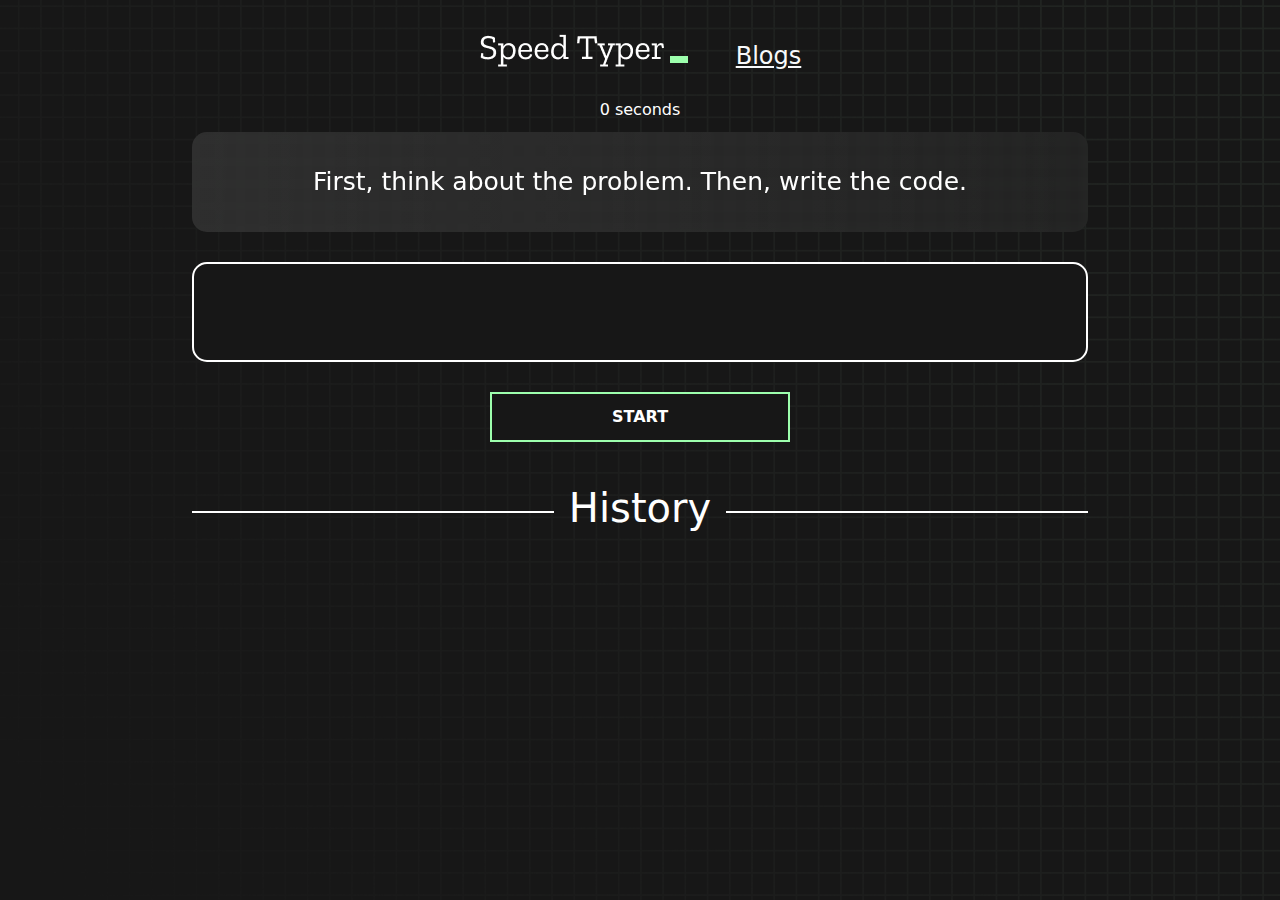
<file: index.html>
<!DOCTYPE html>
<html lang="en">

<head>
  <meta charset="UTF-8" />
  <meta http-equiv="X-UA-Compatible" content="IE=edge" />
  <meta name="viewport" content="width=device-width, initial-scale=1.0" />
  <title>Type Speed Monster</title>
  <link rel="stylesheet" href="styles.css" />
  <link rel="preconnect" href="https://fonts.googleapis.com" />
  <link rel="preconnect" href="https://fonts.gstatic.com" crossorigin />
  <link href="https://fonts.googleapis.com/css2?family=Zilla+Slab:wght@300;400;500&display=swap" rel="stylesheet" />
  <!-- Bootstrap -->
  <link rel="stylesheet" href="	https://cdn.jsdelivr.net/npm/bootstrap@5.2.1/dist/css/bootstrap.min.css">
</head>

<body>
  <div class="d-flex justify-content-center align-items-center">
    <h1 class="title"><img src="./logo.png" /></h1>
    <a class="fs-4 text-light ms-5 pt-4" href="blog.html">Blogs</a>
  </div>
  <div id="show-time">0 seconds</div>

  <div class="box-container">
    <div id="question"></div>

    <div id="display" class="inactive"></div>

    <div class="buttons">
      <button id="starts">START</button>
    </div>

    <div class="divider-container">
      <div class="line"></div>
      <h1 class="title2">History</h1>
      <div class="line"></div>
    </div>
    <div id="histories" class="row g-5"></div>
  </div>

  <div id="countdown"></div>
  <div id="modal-background" class="hidden"></div>
  <div id="result" class="hidden"></div>

  <script src="./history.js"></script>
  <script src="./script.js"></script>
  <script src="https://cdn.jsdelivr.net/npm/bootstrap@5.2.1/dist/js/bootstrap.bundle.min.js"></script>
</body>

</html>
</file>
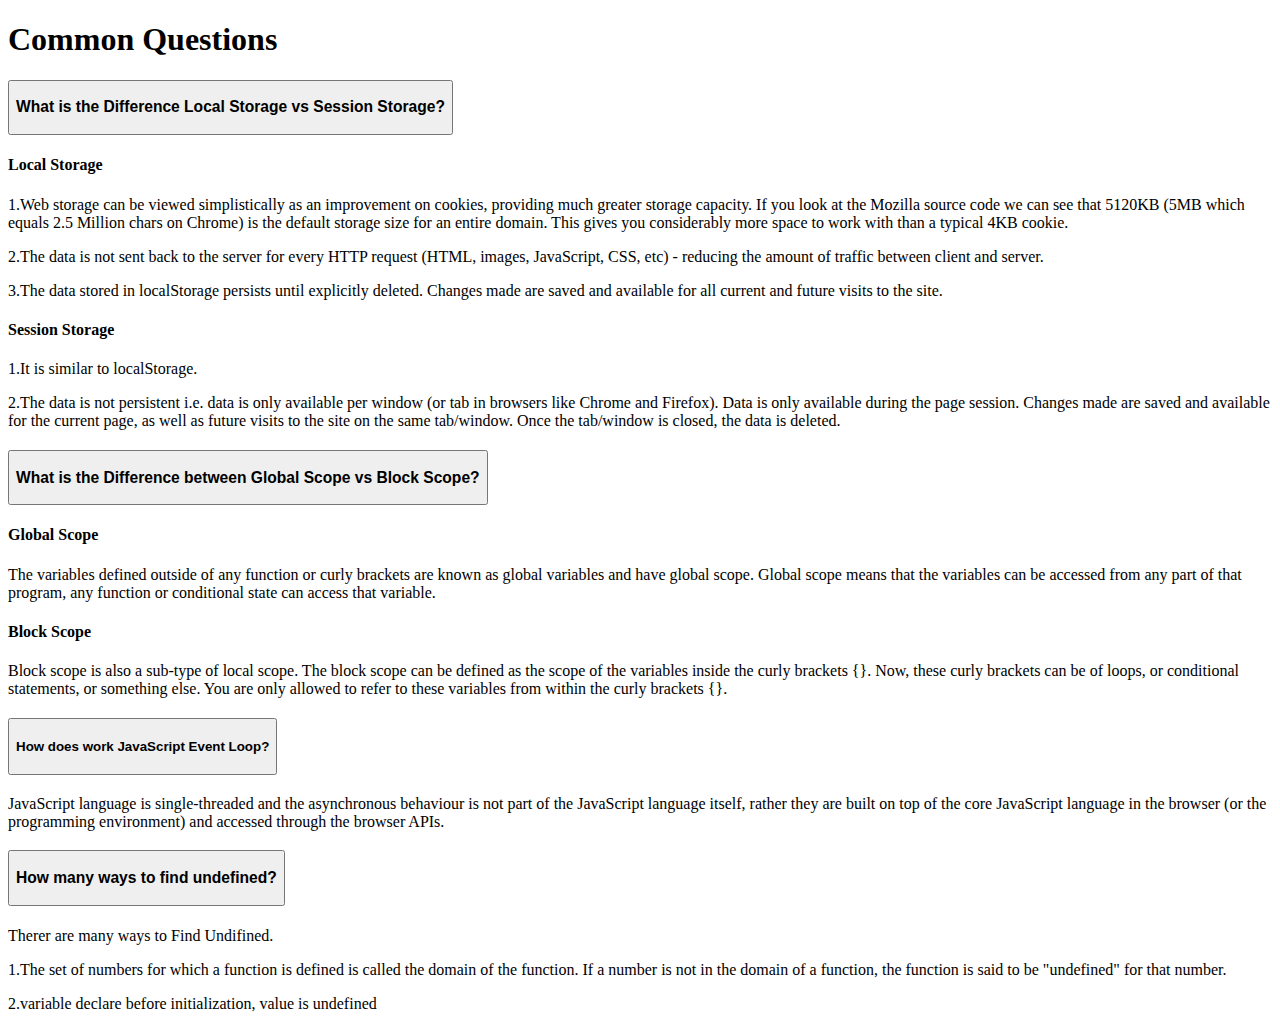
<file: blog.html>
<!doctype html>
<html lang="en">

<head>
    <meta charset="utf-8">
    <meta name="viewport" content="width=device-width, initial-scale=1">
    <title>Question Blog</title>
    <link href="https://cdn.jsdelivr.net/npm/bootstrap@5.2.1/dist/css/bootstrap.min.css" rel="stylesheet"
        integrity="sha384-iYQeCzEYFbKjA/T2uDLTpkwGzCiq6soy8tYaI1GyVh/UjpbCx/TYkiZhlZB6+fzT" crossorigin="anonymous">
</head>

<body>
    <main class="container p-5">
        <h1 class="text-center text-primary">Common Questions</h1>
        <div class="accordion accordion-flush" id="accordionFlushExample">
            <div class="accordion-item">
                <h2 class="accordion-header" id="flush-headingOne">
                    <button class="accordion-button collapsed" type="button" data-bs-toggle="collapse"
                        data-bs-target="#flush-collapseOne" aria-expanded="false" aria-controls="flush-collapseOne">
                        <h3>What is the Difference Local Storage vs Session Storage?</h3>
                    </button>
                </h2>
                <div id="flush-collapseOne" class="accordion-collapse collapse" aria-labelledby="flush-headingOne"
                    data-bs-parent="#accordionFlushExample">
                    <div class="accordion-body">
                        <h4 class="text-danger">Local Storage</h4>
                        <p class="fs-5">1.Web storage can be viewed simplistically as an improvement on cookies,
                            providing much
                            greater storage capacity. If you look at the Mozilla source code we can see that 5120KB (5MB
                            which equals 2.5 Million chars on Chrome) is the default storage size for an entire domain.
                            This gives you considerably more space to work with than a typical 4KB cookie.</p>
                        <p class="fs-5">2.The data is not sent back to the server for every HTTP request (HTML, images,
                            JavaScript,
                            CSS, etc) - reducing the amount of traffic between client and server.</p>
                        <p class="fs-5">3.The data stored in localStorage persists until explicitly deleted. Changes
                            made are saved
                            and available for all current and future visits to the site.</p>
                        <h4 class="text-danger">Session Storage</h4>
                        <p class="fs-5">1.It is similar to localStorage.
                        </p>
                        <p class="fs-5">2.The data is not persistent i.e. data is only available per window (or tab in
                            browsers like
                            Chrome and Firefox). Data is only available during the page session. Changes made are saved
                            and available for the current page, as well as future visits to the site on the same
                            tab/window. Once the tab/window is closed, the data is deleted.</p>
                    </div>
                </div>
            </div>
            <div class="accordion-item">
                <h2 class="accordion-header" id="flush-headingTwo">
                    <button class="accordion-button collapsed" type="button" data-bs-toggle="collapse"
                        data-bs-target="#flush-collapseTwo" aria-expanded="false" aria-controls="flush-collapseTwo">
                        <h3>What is the Difference between Global Scope vs Block Scope?</h3>
                    </button>
                </h2>
                <div id="flush-collapseTwo" class="accordion-collapse collapse" aria-labelledby="flush-headingTwo"
                    data-bs-parent="#accordionFlushExample">
                    <div class="accordion-body">
                        <h4 class="text-danger">Global Scope</h4>
                        <p class="fs-5">The variables defined outside of any function or curly brackets are known as
                            global variables
                            and have global scope. Global scope means that the variables can be accessed from any part
                            of that program, any function or conditional state can access that variable.</p>
                        <h4 class="text-danger">Block Scope</h4>
                        <p class="fs-5">Block scope is also a sub-type of local scope. The block scope can be defined as
                            the scope of
                            the variables inside the curly brackets {}. Now, these curly brackets can be of loops, or
                            conditional statements, or something else. You are only allowed to refer to these variables
                            from within the curly brackets {}.</p>
                    </div>
                </div>
            </div>
            <div class="accordion-item">
                <h2 class="accordion-header" id="flush-headingThree">
                    <button class="accordion-button collapsed" type="button" data-bs-toggle="collapse"
                        data-bs-target="#flush-collapseThree" aria-expanded="false" aria-controls="flush-collapseThree">
                        <h4>How does work JavaScript Event Loop?</h4>

                    </button>
                </h2>
                <div id="flush-collapseThree" class="accordion-collapse collapse" aria-labelledby="flush-headingThree"
                    data-bs-parent="#accordionFlushExample">
                    <div class="accordion-body">
                        <p class="fs-5">JavaScript language is single-threaded and the asynchronous behaviour is
                            not part of the JavaScript language itself, rather they are built on top of the core
                            JavaScript language in the browser (or the programming environment) and accessed through the
                            browser APIs.</p>
                    </div>
                </div>
            </div>
            <div class="accordion-item">
                <h2 class="accordion-header" id="flush-headingTwo">
                    <button class="accordion-button collapsed" type="button" data-bs-toggle="collapse"
                        data-bs-target="#flush-collapseTwo" aria-expanded="false" aria-controls="flush-collapseTwo">
                        <h3>How many ways to find undefined?</h3>
                    </button>
                </h2>
                <div id="flush-collapseTwo" class="accordion-collapse collapse" aria-labelledby="flush-headingTwo"
                    data-bs-parent="#accordionFlushExample">
                    <div class="accordion-body">
                        <h4 class="text-danger"></h4>Therer are many ways to Find Undifined.</h4>
                        <p class="fs-5">1.The set of numbers for which a function is defined is called the domain of the
                            function. If
                            a number is not in the domain of a function, the function is said to be "undefined" for that
                            number.</p>
                        <p class="fs-5">2.variable declare before initialization, value is undefined</p>
                    </div>
                </div>
            </div>
        </div>
    </main>
    <script src="https://cdn.jsdelivr.net/npm/bootstrap@5.2.1/dist/js/bootstrap.bundle.min.js"
        integrity="sha384-u1OknCvxWvY5kfmNBILK2hRnQC3Pr17a+RTT6rIHI7NnikvbZlHgTPOOmMi466C8"
        crossorigin="anonymous"></script>
</body>

</html>
</file>
<file: styles.css>
* {
  padding: 0;
  margin: 0;
  box-sizing: border-box;
}

body {
  background-image: url("./bg.png");
  background-size: cover;
  background-position: left top;
  font-family: "Zilla Slab", serif;
}

.box-container {
  width: 70%;
  margin: 0 auto;
}

#question {
  height: 100px;
  display: flex;
  align-items: center;
  justify-content: center;
  color: white;
  font-size: 25px;
  border-radius: 15px;
  background: rgb(255, 255, 255);
  background: linear-gradient(92.49deg,
      rgba(255, 255, 255, 0.1) 0.18%,
      rgba(255, 255, 255, 0.05) 99.85%);
  backdrop-filter: blur(5px);
  margin-bottom: 30px;
}

#display {
  height: 100px;
  display: flex;
  flex-wrap: wrap;
  align-items: center;
  padding-left: 5rem;
  color: white;
  font-size: 32px;
  background-color: #171717;
  border: 2px solid #9dffad;
  border-radius: 15px;
}

#countdown {
  position: fixed;
  height: 100vh;
  width: 100vw;
  background-color: rgba(0, 0, 0, 0.8);
  top: 0;
  left: 0;
  display: flex;
  align-items: center;
  justify-content: center;
  font-size: 3rem;
  color: white;
  display: none;
}

#result {
  /* position: fixed;
  top: 10%;
  left: 10%; */
  transform: translate(160%, -240%);
  height: 250px;
  width: 400px;
  background-color: #171717;
  border-radius: 15px;
  border: 2px solid #9dffad;
  color: white;
  text-align: center;
  padding: 2rem;
}

#show-time {
  text-align: center;
  color: white;
  margin: 10px 0;
}

.green {
  color: #9dffad;
}

.red {
  color: #eb6565;
}

.bold {
  font-weight: 700;
}

.inactive {
  border: 2px solid white !important;
}

.hidden {
  display: none;
}

.title {
  text-align: center;
  color: white;
  margin: 20px 0;
}

.divider-container {
  height: 80px;
  display: flex;
  justify-content: center;
  align-items: center;
  gap: 15px;
  margin: 0 auto;
}

.line {
  height: 2px;
  background: white;
  width: 100%;
}

.title2 {
  color: white;
  display: block;
}

.buttons {
  display: flex;
  justify-content: center;
  margin: 30px 0;
}

button {
  padding: 10px 20px;
  border: none;
  font-size: 16px;
  font-weight: bold;
  width: 300px;
  height: 50px;
  color: white;
  background-color: #171717;
  border-radius: 10px;
  border: 2px solid #9dffad;
  cursor: pointer;
}

/* #histories {
  display: flex;
  flex-wrap: wrap;
  justify-content: space-around;
} */

.card {
  width: 100%;
  height: 100%;
  padding: 50px;
  /* display: flex; */
  /* justify-content: space-between; */
  align-items: center;
  padding: 20px 30px;
  color: white;
  border-radius: 15px;
  background: rgb(255, 255, 255);
  background: linear-gradient(92.49deg,
      rgba(255, 255, 255, 0.1) 0.18%,
      rgba(255, 255, 255, 0.05) 99.85%);
  backdrop-filter: blur(5px);
  margin-bottom: 30px;
}

#modal-background {
  background: rgb(255, 255, 255);
  background: linear-gradient(92.49deg,
      rgba(255, 255, 255, 0.1) 0.18%,
      rgba(255, 255, 255, 0.05) 99.85%);
  backdrop-filter: blur(5px);
  height: 100vh;
  width: 100%;
  position: fixed;
  top: 0;
}

@media only screen and (max-width: 700px) {
  .box-container {
    padding: 0 20px;
    width: 100%;
  }

  .card {
    flex-direction: column;
  }


}
</file>
